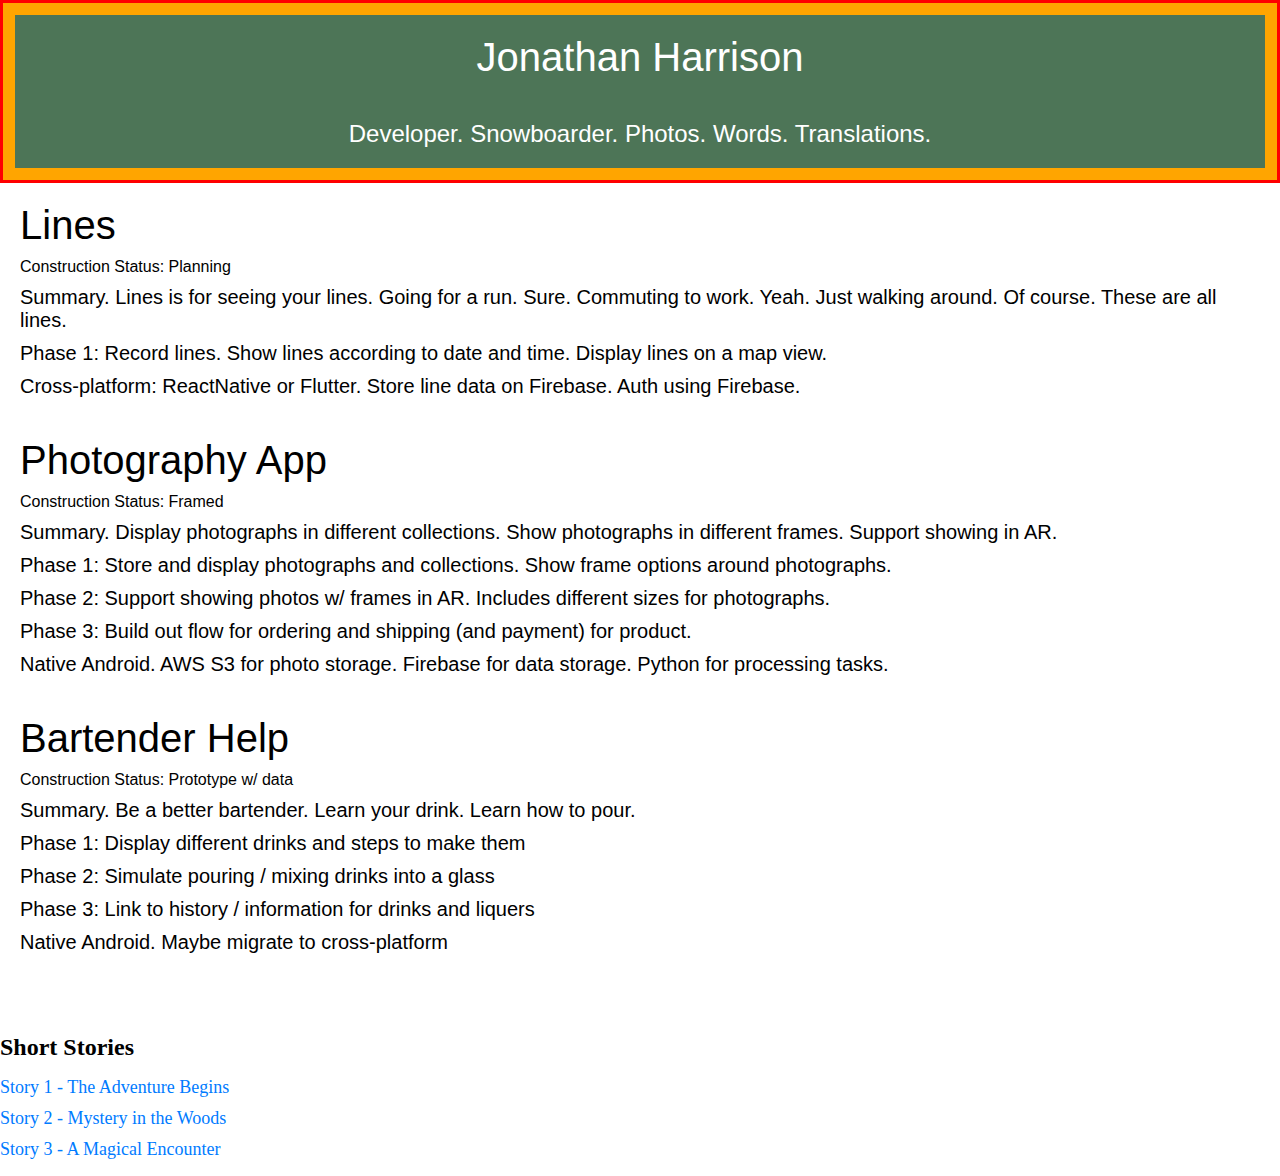
<file: index.html>
<!DOCTYPE html>
<html>
    <head>
        <title>Nice Text you ;)</title>
        <link rel="stylesheet" href="styles.css">
    </head>
    <body>
        <div>
            <div id="main-top-container">
                <div id="main-title">Jonathan Harrison</div>
                <div id="main-subtitle">Developer. Snowboarder. Photos. Words. Translations.</div>
            </div>
        </div>

        <div class="landing-project-container" id="landing-lines-container">
            <div class="landing-project-title">Lines</div>
            <div class="landing-project-status">Construction Status: Planning</div>
            <div class="landing-project-summary">Summary. Lines is for seeing your lines. Going for a run. Sure. Commuting to work. Yeah. Just walking around. Of course. These are all lines.</div>
            <div class="landing-project-phase">Phase 1: Record lines. Show lines according to date and time. Display lines on a map view.</div>
            <div class="landing-tech-summary">Cross-platform: ReactNative or Flutter. Store line data on Firebase. Auth using Firebase.</div>
        </div>

        <div class="landing-project-container" id="landing-jph-container">
            <div class="landing-project-title">Photography App</div>
            <div class="landing-project-status">Construction Status: Framed</div>
            <div class="landing-project-summary">Summary. Display photographs in different collections. Show photographs in different frames. Support showing in AR.</div>
            <div class="landing-project-phase">Phase 1: Store and display photographs and collections. Show frame options around photographs.</div>
            <div class="landing-project-phase">Phase 2: Support showing photos w/ frames in AR. Includes different sizes for photographs.</div>
            <div class="landing-project-phase">Phase 3: Build out flow for ordering and shipping (and payment) for product.</div>
            <div class="landing-tech-summary">Native Android. AWS S3 for photo storage. Firebase for data storage. Python for processing tasks.</div>
        </div>

        <div class="landing-project-container" id="landing-bartender-container">
            <div class="landing-project-title">Bartender Help</div>
            <div class="landing-project-status">Construction Status: Prototype w/ data</div>
            <div class="landing-project-summary">Summary. Be a better bartender. Learn your drink. Learn how to pour.</div>
            <div class="landing-project-phase">Phase 1: Display different drinks and steps to make them</div>
            <div class="landing-project-phase">Phase 2: Simulate pouring / mixing drinks into a glass</div>
            <div class="landing-project-phase">Phase 3: Link to history / information for drinks and liquers</div>
            <div class="landing-tech-summary">Native Android. Maybe migrate to cross-platform</div>
        </div>
            
        </div>

        <div class="short-stories">
            <h2>Short Stories</h2>
            <ul>
                <li><a href="stories.html#story1">Story 1 - The Adventure Begins</a></li>
                <li><a href="stories.html#story2">Story 2 - Mystery in the Woods</a></li>
                <li><a href="stories.html#story3">Story 3 - A Magical Encounter</a></li>
                <!-- Add more short stories with their links here -->
            </ul>
        </div>

        <script src="fancy_border.js"></script>
    </body>
</html>
</file>
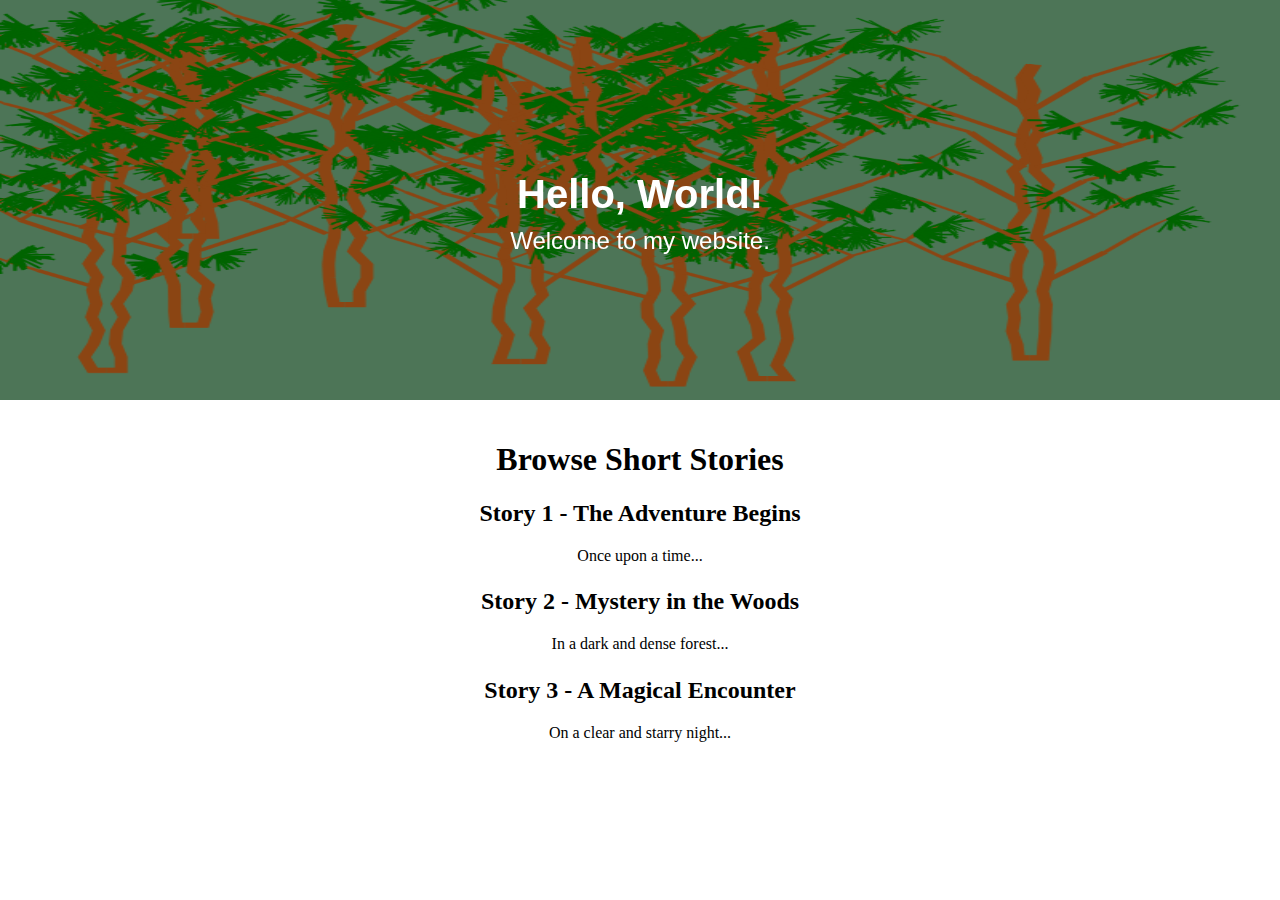
<file: stories.html>
<!DOCTYPE html>
<html>
<head>
    <title>Browse Short Stories</title>
    <link rel="stylesheet" href="styles.css">
</head>
<body>
    <div class="canvas-container">
        <canvas id="myCanvas" width="800" height="600"></canvas>
        <div class="text-overlay">
            <h1>Hello, World!</h1>
            <p>Welcome to my website.</p>
        </div>
    </div>
    
    <div class="content">
        <h1>Browse Short Stories</h1>
        <div class="story" id="story1">
            <h2>Story 1 - The Adventure Begins</h2>
            <p>
                Once upon a time...
                <!-- Add the content of the first short story here -->
            </p>
        </div>
        <div class="story" id="story2">
            <h2>Story 2 - Mystery in the Woods</h2>
            <p>
                In a dark and dense forest...
                <!-- Add the content of the second short story here -->
            </p>
        </div>
        <div class="story" id="story3">
            <h2>Story 3 - A Magical Encounter</h2>
            <p>
                On a clear and starry night...
                <!-- Add the content of the third short story here -->
            </p>
        </div>
        <!-- Add more short stories with their content here -->
    </div>

    <script src="script.js"></script>
    <!-- <script src="pine_tree.js"></script> -->
    <script src="pine_tree_full.js"></script>
</body>
</html>
</file>
<file: styles.css>
body, html {
    margin: 0;
    padding: 0;
    height: 100%;
    display: flex;
    flex-direction: column;
}

#main-top-container {
    background-color: #4D7557;
}

#main-title {
    color: #fff;
    font-family: Arial, sans-serif;
    font-size: 40px;
    margin: 0;
    padding: 20px;
    text-align: center;
}

#main-subtitle {
    color: #fff;
    font-family: Arial, sans-serif;
    font-size: 24px;
    margin: 0;
    padding: 20px;
    text-align: center;
}

.landing-project-container {
    display: flex;
    flex-direction: column;
    flex: 1;
    padding: 20px;
}

.landing-project-title {
    color: #000;
    font-family: Arial, sans-serif;
    font-size: 40px;
    margin: 0;
    text-align: left;
}

.landing-project-status {
    color: #000;
    font-family: Arial, sans-serif;
    font-size: 16px;
    margin-top: 10px;
    text-align: left;
}

.landing-project-summary {
    color: #000;
    font-family: Arial, sans-serif;
    font-size: 20px;
    margin-top: 10px;
    text-align: left;
}

.landing-project-phase {
    color: #000;
    font-family: Arial, sans-serif;
    font-size: 20px;
    margin-top: 10px;
    text-align: left;
}

.landing-tech-summary {
    color: #000;
    font-family: Arial, sans-serif;
    font-size: 20px;
    margin-top: 10px;
    text-align: left;
}

.full-screen-image {
    min-height: 300px;
    flex: 1;
    background: url('clovers.jpg') no-repeat center bottom;
    background-size: cover;
    position: relative;
}

canvas {
    width: 100%;
    height: 100%;
}

#myCanvas {
    background: #4D7557;
}

.text-overlay {
    position: absolute;
    top: 50%;
    left: 50%;
    transform: translate(-50%, -50%);
    text-align: center;
    color: #fff;
    font-family: Arial, sans-serif;
}

.text-overlay h1 {
    font-size: 40px;
    margin-bottom: 10px;
}

.text-overlay p {
    font-size: 24px;
    margin: 0;
}

.content {
    padding: 20px;
    text-align: center;
}

.content h2 {
    font-size: 24px;
    margin-bottom: 10px;
}

.content p {
    font-size: 16px;
    line-height: 1.6;
}

.canvas-container {
    position: relative;
    width: 100%;
    height: 400px; /* Set the desired height for the canvas */
    overflow: hidden;
}



.short-stories {
    margin-top: 40px;
}

.short-stories h2 {
    font-size: 24px;
    margin-bottom: 10px;
}

.short-stories ul {
    list-style: none;
    padding: 0;
}

.short-stories li {
    font-size: 18px;
    margin-bottom: 10px;
}

.short-stories li a {
    color: #007bff;
    text-decoration: none;
}

.short-stories li a:hover {
    text-decoration: underline;
}
</file>
